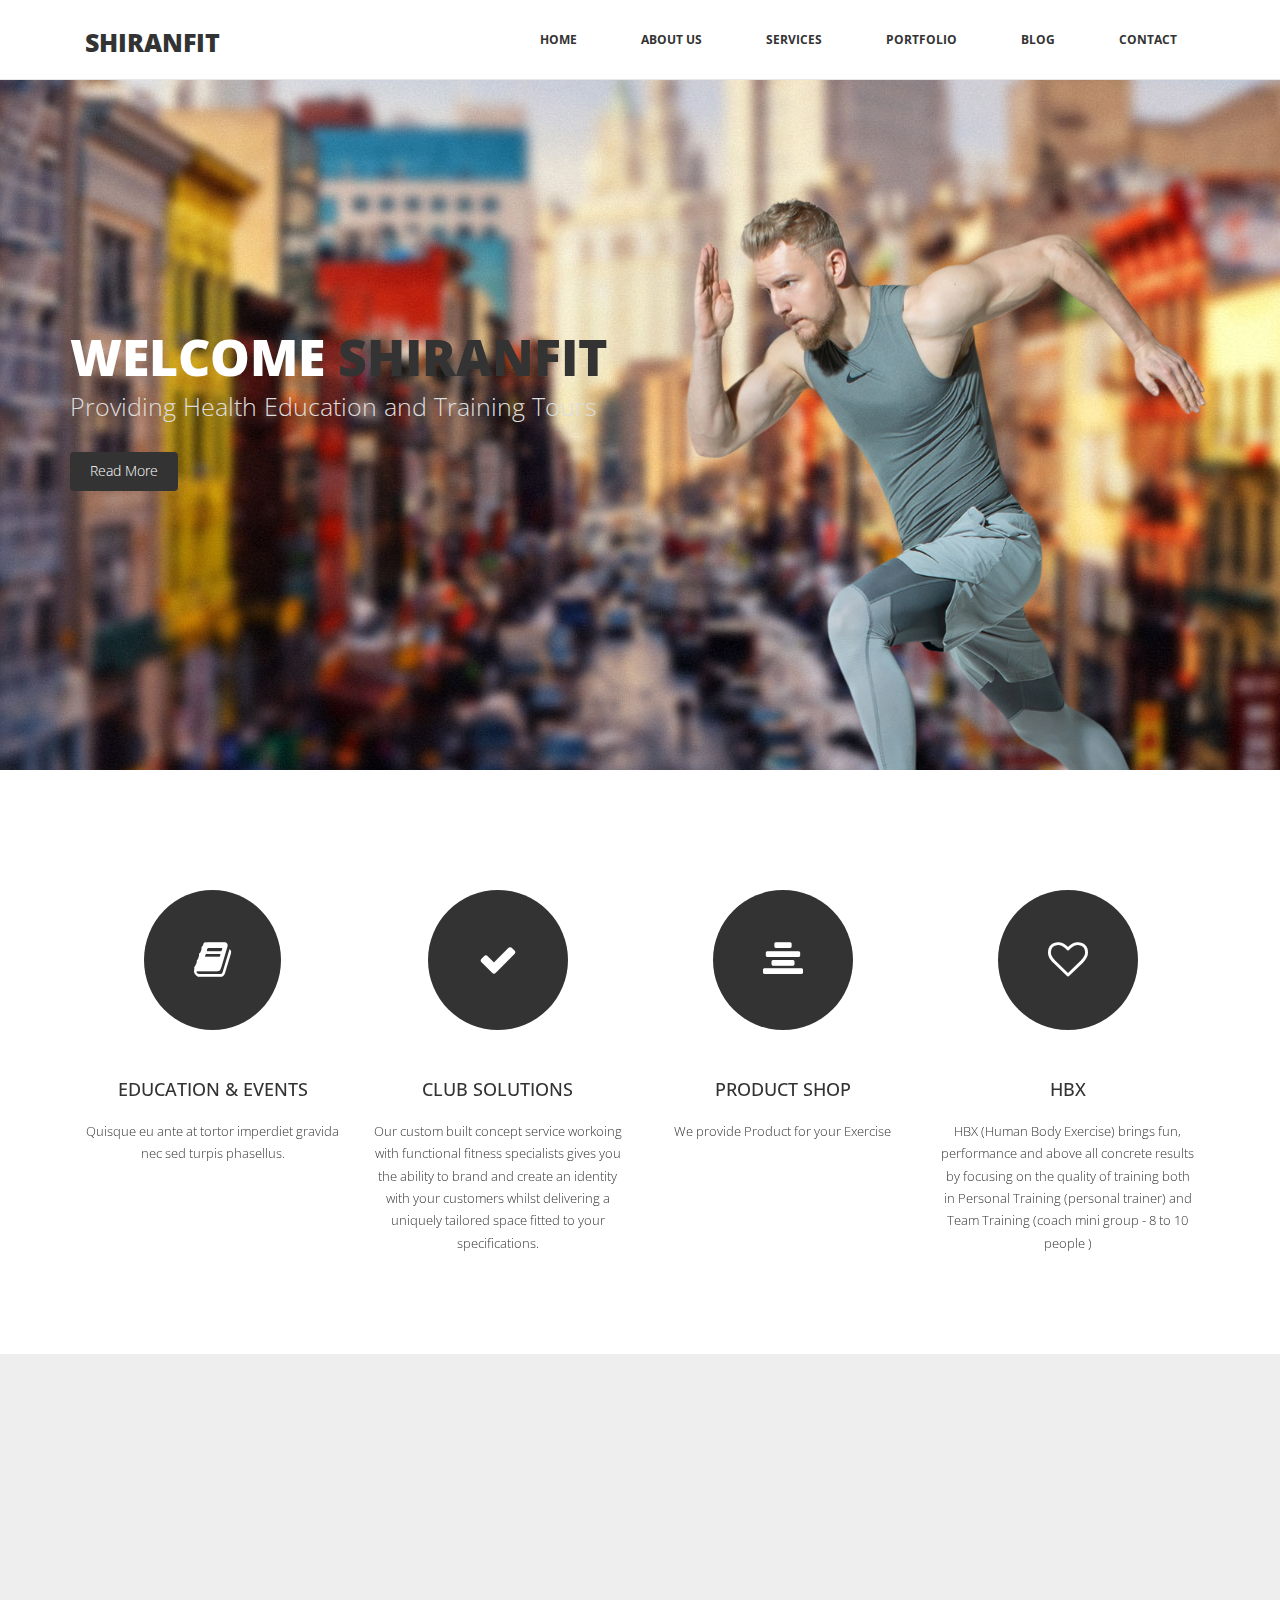
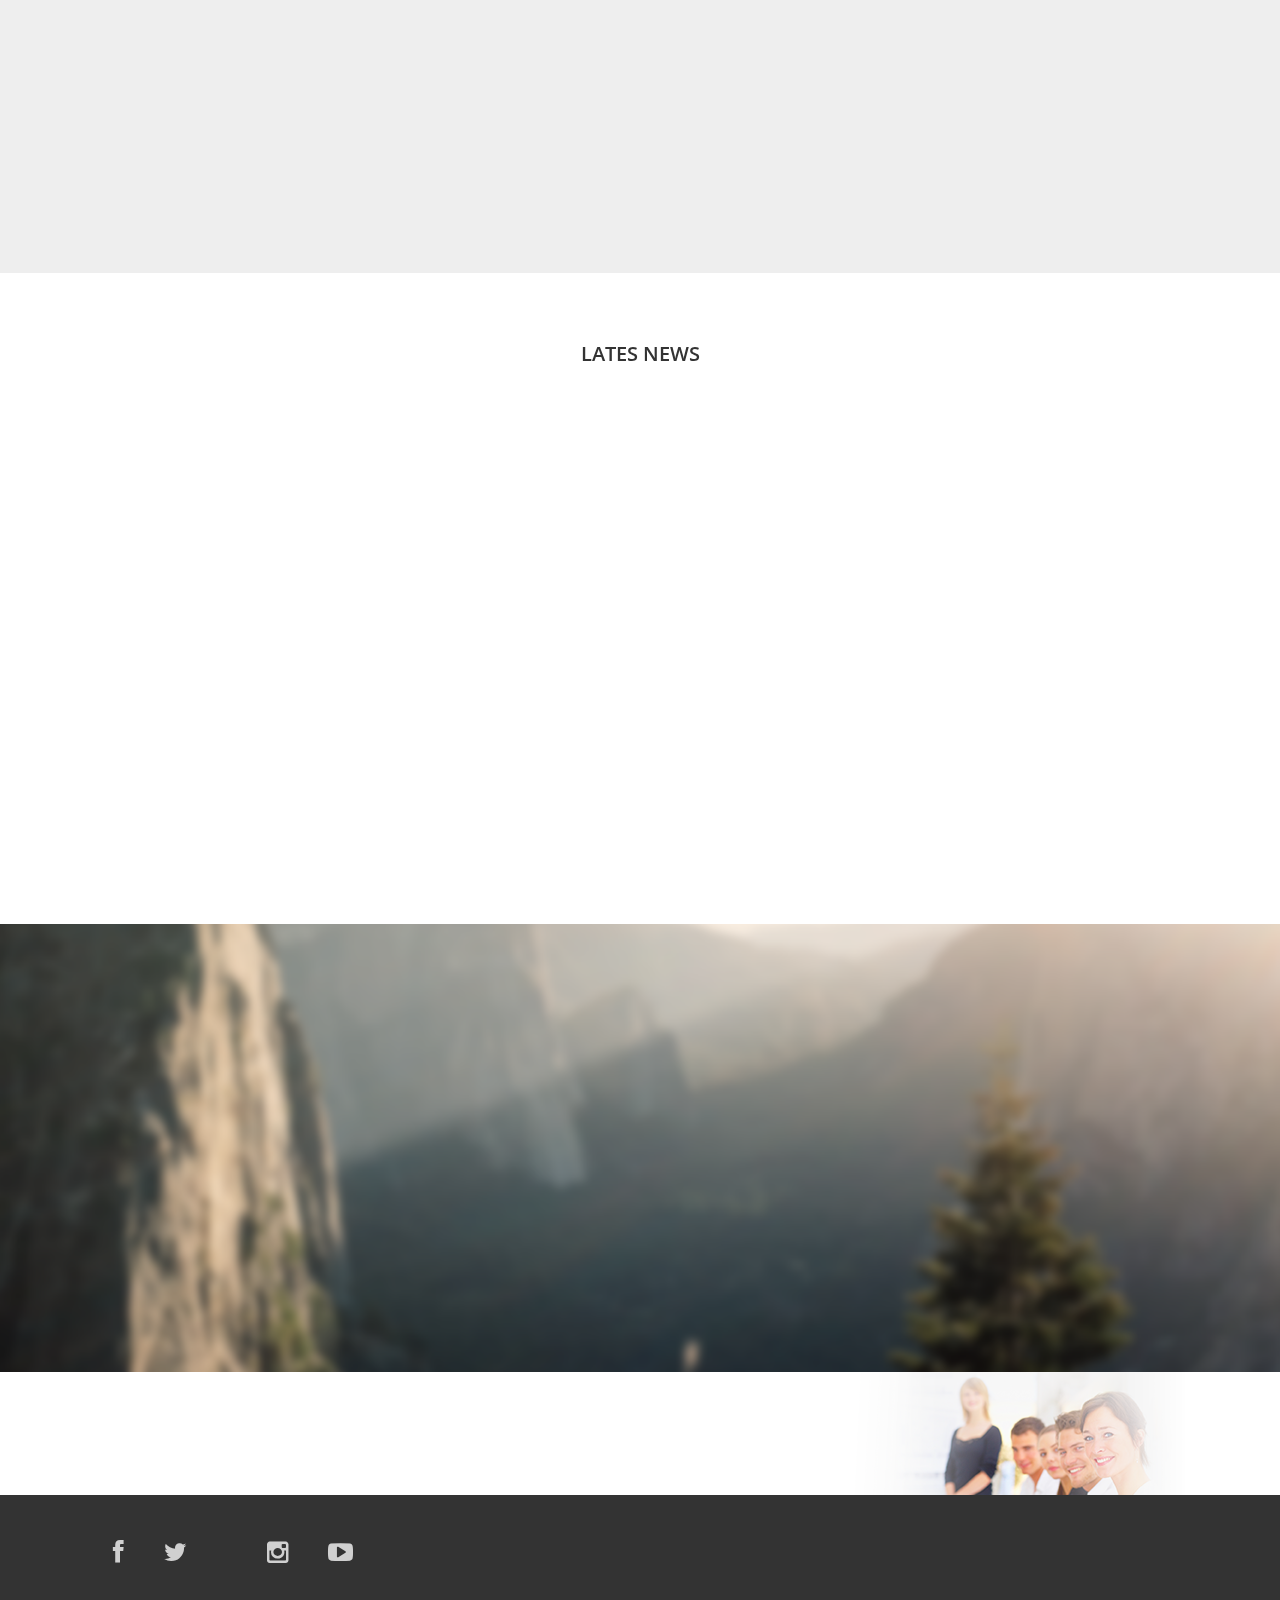
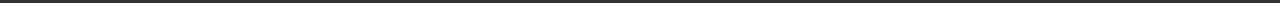
<file: index.html>
<!DOCTYPE html>
<html lang="en">

<head>
  <meta charset="utf-8">
  <meta http-equiv="X-UA-Compatible" content="IE=edge">
  <meta name="viewport" content="width=device-width, initial-scale=1">
  <title>ShiranFit | Training Tours | Health Education </title>


  <link rel="apple-touch-icon" sizes="57x57" href="images/ico/apple-icon-57x57.png">
<link rel="apple-touch-icon" sizes="60x60" href="images/ico/apple-icon-60x60.png">
<link rel="apple-touch-icon" sizes="72x72" href="images/ico/apple-icon-72x72.png">
<link rel="apple-touch-icon" sizes="76x76" href="images/ico/apple-icon-76x76.png">
<link rel="apple-touch-icon" sizes="114x114" href="images/ico/apple-icon-114x114.png">
<link rel="apple-touch-icon" sizes="120x120" href="images/ico/apple-icon-120x120.png">
<link rel="apple-touch-icon" sizes="144x144" href="images/ico/apple-icon-144x144.png">
<link rel="apple-touch-icon" sizes="152x152" href="images/ico/apple-icon-152x152.png">
<link rel="apple-touch-icon" sizes="180x180" href="images/ico/apple-icon-180x180.png">
<link rel="icon" type="image/png" sizes="192x192"  href="images/ico/android-icon-192x192.png">
<link rel="icon" type="image/png" sizes="32x32" href="images/ico/favicon-32x32.png">
<link rel="icon" type="image/png" sizes="96x96" href="images/ico/favicon-96x96.png">
<link rel="icon" type="image/png" sizes="16x16" href="images/ico/favicon-16x16.png">
<link rel="manifest" href="/manifest.json">
<meta name="msapplication-TileColor" content="#ffffff">
<meta name="msapplication-TileImage" content="/ms-icon-144x144.png">
<meta name="theme-color" content="#ffffff">

  <!-- Bootstrap -->
  <link href="css/bootstrap.min.css" rel="stylesheet">
  <link rel="stylesheet" href="css/font-awesome.min.css">
  <link rel="stylesheet" href="css/animate.css">
  <link href="css/prettyPhoto.css" rel="stylesheet">
  <link href="css/style.css" rel="stylesheet" />

</head>

<body>
  <header>
    <nav class="navbar navbar-default navbar-fixed-top" role="navigation">
      <div class="navigation">
        <div class="container">
          <div class="navbar-header">
            <button type="button" class="navbar-toggle collapsed" data-toggle="collapse" data-target=".navbar-collapse.collapse">
							<span class="sr-only">Toggle navigation</span>
							<span class="icon-bar"></span>
							<span class="icon-bar"></span>
							<span class="icon-bar"></span>
						</button>
            <div class="navbar-brand">
              <a href="index.html"><h1><span></span>ShiranFit</h1></a>
            </div>
          </div>

          <div class="navbar-collapse collapse">
            <div class="menu">
              <ul class="nav nav-tabs" role="tablist">
                <li role="presentation"><a href="index.html" class="active">Home</a></li>
                <li role="presentation"><a href="about.html">About Us</a></li>
                <li role="presentation"><a href="services.html">Services</a></li>
                <li role="presentation"><a href="portfolio.html">Portfolio</a></li>
                <li role="presentation"><a href="blog.html">Blog</a></li>
                <li role="presentation"><a href="contact.html">Contact</a></li>
              </ul>
            </div>
          </div>
        </div>
      </div>
    </nav>
  </header>

  <section id="main-slider" class="no-margin">
    <div class="carousel slide">
      <div class="carousel-inner">
        <div class="item active" style="background-image: url(images/slider/bg1.jpg)">
          <div class="container">
            <div class="row slide-margin">
              <div class="col-sm-6">
                <div class="carousel-content">
                  <h2 class="animation animated-item-1">Welcome <span>ShiranFit</span></h2>
                  <p class="animation animated-item-2">Providing Health Education and Training Tours</p>
                  <a class="btn-slide animation animated-item-3" href="#">Read More</a>
                </div>
              </div>

              <div class="col-sm-6 hidden-xs animation animated-item-4">
                <div class="slider-img">
                  <img src="images/slider/img3.png" class="img-responsive">
                </div>
              </div>

            </div>
          </div>
        </div>
        <!--/.item-->
      </div>
      <!--/.carousel-inner-->
    </div>
    <!--/.carousel-->
  </section>
  <!--/#main-slider-->

  <div class="feature">
    <div class="container">
      <div class="text-center">
        <div class="col-md-3">
          <div class="hi-icon-wrap hi-icon-effect wow fadeInDown" data-wow-duration="1000ms" data-wow-delay="300ms">
            <i class="fa fa-book"></i>
            <h2>Education & Events</h2>
            <p>Quisque eu ante at tortor imperdiet gravida nec sed turpis phasellus.</p>
          </div>
        </div>
        <div class="col-md-3">
          <div class="hi-icon-wrap hi-icon-effect wow fadeInDown" data-wow-duration="1000ms" data-wow-delay="600ms">
            <i class="fa fa-check"></i>
            <h2>Club solutions</h2>
            <p>Our custom built concept service workoing with functional fitness specialists gives you the ability to brand and create an identity with your customers whilst delivering a uniquely tailored space fitted to your specifications.</p>
          </div>
        </div>
        <div class="col-md-3">
          <div class="hi-icon-wrap hi-icon-effect wow fadeInDown" data-wow-duration="1000ms" data-wow-delay="900ms">
            <i class="fa fa-align-center"></i>
            <h2>Product Shop</h2>
            <p>We provide Product for your Exercise</p>
          </div>
        </div>
        <div class="col-md-3">
          <div class="hi-icon-wrap hi-icon-effect wow fadeInDown" data-wow-duration="1000ms" data-wow-delay="1200ms">
            <i class="fa fa-heart-o"></i>
            <h2>HBX</h2>
            <p>HBX (Human Body Exercise) brings fun, performance and above all concrete results by focusing on the quality of training both in Personal Training (personal trainer) and Team Training (coach mini group - 8 to 10 people )</p>
          </div>
        </div>
      </div>
    </div>
  </div>

  <div class="about">
    <div class="container">
      <div class="col-md-6 wow fadeInDown" data-wow-duration="1000ms" data-wow-delay="300ms">
        <h2>About Us</h2>
        <img src="images/6.jpg" class="img-responsive" />
        <p>
        </p>
      </div>

      <div class="col-md-6 wow fadeInDown" data-wow-duration="1000ms" data-wow-delay="600ms">
        <h2>WHO WE ARE 
          </h2>
        <p>SHIRANFIT is the Industry leader in the IRAN health and fitness industry. Formed in 2018 with a head office in Iran, Tehran.
          SHIRANFIT provides equipment, international training programs, consultancy services and continuous instructor training. SHIRANFIT are recognized as the leading voice in the IRAN health & fitness industry through our representation and licensing of leading health & fitness brands from across the globe.
          Currently SHIRANFITprovides World Class Fitness Solutions & products to over 450 high profile fitness clubs, hotels, schools, sporting institutions and supplies 140+ sporting goods retailers in the region. SHIRANFIT has also founded "SHIFIT" the regions largest annual Health & Fitness event providing continued education for instructors, personal trainers, group fitness instructors and club management alongside showcasing the latest in product innovation within the industry.
          SHIRANFIT will continue to expand its product portfolio and business strategies into the future. 
           </p>
      </div>
    </div>
  </div>

  <div class="lates">
    <div class="container">
      <div class="text-center">
        <h2>Lates News</h2>
      </div>
      <div class="col-md-4 wow fadeInDown" data-wow-duration="1000ms" data-wow-delay="300ms">
        <img src="images/4.jpg" class="img-responsive" />
        <h3>TRX Training</h3>
        <p>TRX ALL-IN-ONE Suspension Training System: Full Body Workouts for your Home Gym, Travel, and Outdoors | Includes Indoor & Outdoor Anchors
        </p>
      </div>

      <div class="col-md-4 wow fadeInDown" data-wow-duration="1000ms" data-wow-delay="600ms">
        <img src="images/3.jpeg" class="img-responsive" />
        <h3>SHIRANFIT Hypertrophy </h3>
        <p>The SHIRANFIT Hypertrophy Seminar is a full day course designed to educate coaches and athletes of the latest science and its application to hypertrophy training and diet strategies.

          Director Jacob Schepis, Coach and Education Manager Lyndon Purcell & Coach and Education Coordinator Martin Refalo combined have years of in the trenches experience and textbook knowledge
        </p>
      </div>

      <div class="col-md-4 wow fadeInDown" data-wow-duration="1000ms" data-wow-delay="900ms">
        <img src="images/5.jpg" class="img-responsive" />
        <h3>Nutrition Basics Seminar with Sandi Holder</h3>
        <p>This weekend we will be hosting a nutrition seminar with Sandi Holder. This event will provide insight on how to improve body composition, in an effective sustainable way. Sandi will be sharing her journey in fitness a
        </p>
      </div>
    </div>
  </div>

  <section id="partner">
    <div class="container">
      <div class="center wow fadeInDown">
        <h2>Our Partners</h2>
        <p>Lorem ipsum dolor sit amet, consectetur adipisicing elit, sed do eiusmod tempor incididunt ut <br> et dolore magna aliqua. Ut enim ad minim veniam</p>
      </div>

      <div class="partners">
        <ul>
          <li> <a href="#"><img class="img-responsive wow fadeInDown" data-wow-duration="1000ms" data-wow-delay="300ms" src="images/partners/partner1.png"></a></li>
          <li> <a href="#"><img class="img-responsive wow fadeInDown" data-wow-duration="1000ms" data-wow-delay="600ms" src="images/partners/partner2.png"></a></li>
          <li> <a href="#"><img class="img-responsive wow fadeInDown" data-wow-duration="1000ms" data-wow-delay="900ms" src="images/partners/partner3.png"></a></li>
          <li> <a href="#"><img class="img-responsive wow fadeInDown" data-wow-duration="1000ms" data-wow-delay="1200ms" src="images/partners/partner4.png"></a></li>
          <li> <a href="#"><img class="img-responsive wow fadeInDown" data-wow-duration="1000ms" data-wow-delay="1500ms" src="images/partners/partner5.png"></a></li>
        </ul>
      </div>
    </div>
    <!--/.container-->
  </section>
  <!--/#partner-->

  <section id="conatcat-info">
    <div class="container">
      <div class="row">
        <div class="col-sm-8">
          <div class="media contact-info wow fadeInDown" data-wow-duration="1000ms" data-wow-delay="600ms">
            <div class="pull-left">
              <i class="fa fa-phone"></i>
            </div>
            <div class="media-body">
              <h2>Have a question or need a custom quote?</h2>
              <p></p>
            </div>
          </div>
        </div>
      </div>
    </div>
    <!--/.container-->
  </section>
  <!--/#conatcat-info-->

  <footer>
    <div class="footer">
      <div class="container">
        <div class="social-icon">
          <div class="col-md-4">
            <ul class="social-network">
              <li><a href="#" class="fb tool-tip" title="Facebook"><i class="fa fa-facebook"></i></a></li>
              <li><a href="#" class="twitter tool-tip" title="Twitter"><i class="fa fa-twitter"></i></a></li>
              <li><a href="#" class="telegram tool-tip" title="telegram"><i class="fa fa-telegram"></i></a></li>
              <li><a href="https://www.instagram.com/shiranfit" class="instagram tool-tip" title="Twitter"><i class="fa fa-instagram"></i></a></li>
              <li><a href="#" class="ytube tool-tip" title="You Tube"><i class="fa fa-youtube-play"></i></a></li>
            </ul>
          </div>
        </div>


      <div class="pull-right">
        <a href="#home" class="scrollup"><i class="fa fa-angle-up fa-3x"></i></a>
      </div>
    </div>
  </footer>



  <!-- jQuery (necessary for Bootstrap's JavaScript plugins) -->
  <script src="js/jquery.min.js"></script>
  <script src="js/jquery-migrate.min.js"></script>
  <script src="js/bootstrap.min.js"></script>
  <script src="js/jquery.prettyPhoto.js"></script>
  <script src="js/jquery.isotope.min.js"></script>
  <script src="js/wow.min.js"></script>
  <script src="js/functions.js"></script>

</body>

</html>
</file>
<file: css/prettyPhoto.css>
div.pp_default .pp_top,div.pp_default .pp_top .pp_middle,div.pp_default .pp_top .pp_left,div.pp_default .pp_top .pp_right,div.pp_default .pp_bottom,div.pp_default .pp_bottom .pp_left,div.pp_default .pp_bottom .pp_middle,div.pp_default .pp_bottom .pp_right{height:13px}
div.pp_default .pp_top .pp_left{background:url(../images/prettyPhoto/default/sprite.png) -78px -93px no-repeat}
div.pp_default .pp_top .pp_middle{background:url(../images/prettyPhoto/default/sprite_x.png) top left repeat-x}
div.pp_default .pp_top .pp_right{background:url(../images/prettyPhoto/default/sprite.png) -112px -93px no-repeat}
div.pp_default .pp_content .ppt{color:#f8f8f8}
div.pp_default .pp_content_container .pp_left{background:url(../images/prettyPhoto/default/sprite_y.png) -7px 0 repeat-y;padding-left:13px}
div.pp_default .pp_content_container .pp_right{background:url(../images/prettyPhoto/default/sprite_y.png) top right repeat-y;padding-right:13px}
div.pp_default .pp_next:hover{background:url(../images/prettyPhoto/default/sprite_next.png) center right no-repeat;cursor:pointer}
div.pp_default .pp_previous:hover{background:url(../images/prettyPhoto/default/sprite_prev.png) center left no-repeat;cursor:pointer}
div.pp_default .pp_expand{background:url(../images/prettyPhoto/default/sprite.png) 0 -29px no-repeat;cursor:pointer;width:28px;height:28px}
div.pp_default .pp_expand:hover{background:url(../images/prettyPhoto/default/sprite.png) 0 -56px no-repeat;cursor:pointer}
div.pp_default .pp_contract{background:url(../images/prettyPhoto/default/sprite.png) 0 -84px no-repeat;cursor:pointer;width:28px;height:28px}
div.pp_default .pp_contract:hover{background:url(../images/prettyPhoto/default/sprite.png) 0 -113px no-repeat;cursor:pointer}
div.pp_default .pp_close{width:30px;height:30px;background:url(../images/prettyPhoto/default/sprite.png) 2px 1px no-repeat;cursor:pointer}
div.pp_default .pp_gallery ul li a{background:url(../images/prettyPhoto/default/default_thumb.png) center center #f8f8f8;border:1px solid #aaa}
div.pp_default .pp_social{margin-top:7px}
div.pp_default .pp_gallery a.pp_arrow_previous,div.pp_default .pp_gallery a.pp_arrow_next{position:static;left:auto}
div.pp_default .pp_nav .pp_play,div.pp_default .pp_nav .pp_pause{background:url(../images/prettyPhoto/default/sprite.png) -51px 1px no-repeat;height:30px;width:30px}
div.pp_default .pp_nav .pp_pause{background-position:-51px -29px}
div.pp_default a.pp_arrow_previous,div.pp_default a.pp_arrow_next{background:url(../images/prettyPhoto/default/sprite.png) -31px -3px no-repeat;height:20px;width:20px;margin:4px 0 0}
div.pp_default a.pp_arrow_next{left:52px;background-position:-82px -3px}
div.pp_default .pp_content_container .pp_details{margin-top:5px}
div.pp_default .pp_nav{clear:none;height:30px;width:110px;position:relative}
div.pp_default .pp_nav .currentTextHolder{font-family:Georgia;font-style:italic;color:#999;font-size:11px;left:75px;line-height:25px;position:absolute;top:2px;margin:0;padding:0 0 0 10px}
div.pp_default .pp_close:hover,div.pp_default .pp_nav .pp_play:hover,div.pp_default .pp_nav .pp_pause:hover,div.pp_default .pp_arrow_next:hover,div.pp_default .pp_arrow_previous:hover{opacity:0.7}
div.pp_default .pp_description{font-size:11px;font-weight:700;line-height:14px;margin:5px 50px 5px 0}
div.pp_default .pp_bottom .pp_left{background:url(../images/prettyPhoto/default/sprite.png) -78px -127px no-repeat}
div.pp_default .pp_bottom .pp_middle{background:url(../images/prettyPhoto/default/sprite_x.png) bottom left repeat-x}
div.pp_default .pp_bottom .pp_right{background:url(../images/prettyPhoto/default/sprite.png) -112px -127px no-repeat}
div.pp_default .pp_loaderIcon{background:url(../images/prettyPhoto/default/loader.gif) center center no-repeat}
div.light_rounded .pp_top .pp_left{background:url(../images/prettyPhoto/light_rounded/sprite.png) -88px -53px no-repeat}
div.light_rounded .pp_top .pp_right{background:url(../images/prettyPhoto/light_rounded/sprite.png) -110px -53px no-repeat}
div.light_rounded .pp_next:hover{background:url(../images/prettyPhoto/light_rounded/btnNext.png) center right no-repeat;cursor:pointer}
div.light_rounded .pp_previous:hover{background:url(../images/prettyPhoto/light_rounded/btnPrevious.png) center left no-repeat;cursor:pointer}
div.light_rounded .pp_expand{background:url(../images/prettyPhoto/light_rounded/sprite.png) -31px -26px no-repeat;cursor:pointer}
div.light_rounded .pp_expand:hover{background:url(../images/prettyPhoto/light_rounded/sprite.png) -31px -47px no-repeat;cursor:pointer}
div.light_rounded .pp_contract{background:url(../images/prettyPhoto/light_rounded/sprite.png) 0 -26px no-repeat;cursor:pointer}
div.light_rounded .pp_contract:hover{background:url(../images/prettyPhoto/light_rounded/sprite.png) 0 -47px no-repeat;cursor:pointer}
div.light_rounded .pp_close{width:75px;height:22px;background:url(../images/prettyPhoto/light_rounded/sprite.png) -1px -1px no-repeat;cursor:pointer}
div.light_rounded .pp_nav .pp_play{background:url(../images/prettyPhoto/light_rounded/sprite.png) -1px -100px no-repeat;height:15px;width:14px}
div.light_rounded .pp_nav .pp_pause{background:url(../images/prettyPhoto/light_rounded/sprite.png) -24px -100px no-repeat;height:15px;width:14px}
div.light_rounded .pp_arrow_previous{background:url(../images/prettyPhoto/light_rounded/sprite.png) 0 -71px no-repeat}
div.light_rounded .pp_arrow_next{background:url(../images/prettyPhoto/light_rounded/sprite.png) -22px -71px no-repeat}
div.light_rounded .pp_bottom .pp_left{background:url(../images/prettyPhoto/light_rounded/sprite.png) -88px -80px no-repeat}
div.light_rounded .pp_bottom .pp_right{background:url(../images/prettyPhoto/light_rounded/sprite.png) -110px -80px no-repeat}
div.dark_rounded .pp_top .pp_left{background:url(../images/prettyPhoto/dark_rounded/sprite.png) -88px -53px no-repeat}
div.dark_rounded .pp_top .pp_right{background:url(../images/prettyPhoto/dark_rounded/sprite.png) -110px -53px no-repeat}
div.dark_rounded .pp_content_container .pp_left{background:url(../images/prettyPhoto/dark_rounded/contentPattern.png) top left repeat-y}
div.dark_rounded .pp_content_container .pp_right{background:url(../images/prettyPhoto/dark_rounded/contentPattern.png) top right repeat-y}
div.dark_rounded .pp_next:hover{background:url(../images/prettyPhoto/dark_rounded/btnNext.png) center right no-repeat;cursor:pointer}
div.dark_rounded .pp_previous:hover{background:url(../images/prettyPhoto/dark_rounded/btnPrevious.png) center left no-repeat;cursor:pointer}
div.dark_rounded .pp_expand{background:url(../images/prettyPhoto/dark_rounded/sprite.png) -31px -26px no-repeat;cursor:pointer}
div.dark_rounded .pp_expand:hover{background:url(../images/prettyPhoto/dark_rounded/sprite.png) -31px -47px no-repeat;cursor:pointer}
div.dark_rounded .pp_contract{background:url(../images/prettyPhoto/dark_rounded/sprite.png) 0 -26px no-repeat;cursor:pointer}
div.dark_rounded .pp_contract:hover{background:url(../images/prettyPhoto/dark_rounded/sprite.png) 0 -47px no-repeat;cursor:pointer}
div.dark_rounded .pp_close{width:75px;height:22px;background:url(../images/prettyPhoto/dark_rounded/sprite.png) -1px -1px no-repeat;cursor:pointer}
div.dark_rounded .pp_description{margin-right:85px;color:#fff}
div.dark_rounded .pp_nav .pp_play{background:url(../images/prettyPhoto/dark_rounded/sprite.png) -1px -100px no-repeat;height:15px;width:14px}
div.dark_rounded .pp_nav .pp_pause{background:url(../images/prettyPhoto/dark_rounded/sprite.png) -24px -100px no-repeat;height:15px;width:14px}
div.dark_rounded .pp_arrow_previous{background:url(../images/prettyPhoto/dark_rounded/sprite.png) 0 -71px no-repeat}
div.dark_rounded .pp_arrow_next{background:url(../images/prettyPhoto/dark_rounded/sprite.png) -22px -71px no-repeat}
div.dark_rounded .pp_bottom .pp_left{background:url(../images/prettyPhoto/dark_rounded/sprite.png) -88px -80px no-repeat}
div.dark_rounded .pp_bottom .pp_right{background:url(../images/prettyPhoto/dark_rounded/sprite.png) -110px -80px no-repeat}
div.dark_rounded .pp_loaderIcon{background:url(../images/prettyPhoto/dark_rounded/loader.gif) center center no-repeat}
div.dark_square .pp_left,div.dark_square .pp_middle,div.dark_square .pp_right,div.dark_square .pp_content{background:#000}
div.dark_square .pp_description{color:#fff;margin:0 85px 0 0}
div.dark_square .pp_loaderIcon{background:url(../images/prettyPhoto/dark_square/loader.gif) center center no-repeat}
div.dark_square .pp_expand{background:url(../images/prettyPhoto/dark_square/sprite.png) -31px -26px no-repeat;cursor:pointer}
div.dark_square .pp_expand:hover{background:url(../images/prettyPhoto/dark_square/sprite.png) -31px -47px no-repeat;cursor:pointer}
div.dark_square .pp_contract{background:url(../images/prettyPhoto/dark_square/sprite.png) 0 -26px no-repeat;cursor:pointer}
div.dark_square .pp_contract:hover{background:url(../images/prettyPhoto/dark_square/sprite.png) 0 -47px no-repeat;cursor:pointer}
div.dark_square .pp_close{width:75px;height:22px;background:url(../images/prettyPhoto/dark_square/sprite.png) -1px -1px no-repeat;cursor:pointer}
div.dark_square .pp_nav{clear:none}
div.dark_square .pp_nav .pp_play{background:url(../images/prettyPhoto/dark_square/sprite.png) -1px -100px no-repeat;height:15px;width:14px}
div.dark_square .pp_nav .pp_pause{background:url(../images/prettyPhoto/dark_square/sprite.png) -24px -100px no-repeat;height:15px;width:14px}
div.dark_square .pp_arrow_previous{background:url(../images/prettyPhoto/dark_square/sprite.png) 0 -71px no-repeat}
div.dark_square .pp_arrow_next{background:url(../images/prettyPhoto/dark_square/sprite.png) -22px -71px no-repeat}
div.dark_square .pp_next:hover{background:url(../images/prettyPhoto/dark_square/btnNext.png) center right no-repeat;cursor:pointer}
div.dark_square .pp_previous:hover{background:url(../images/prettyPhoto/dark_square/btnPrevious.png) center left no-repeat;cursor:pointer}
div.light_square .pp_expand{background:url(../images/prettyPhoto/light_square/sprite.png) -31px -26px no-repeat;cursor:pointer}
div.light_square .pp_expand:hover{background:url(../images/prettyPhoto/light_square/sprite.png) -31px -47px no-repeat;cursor:pointer}
div.light_square .pp_contract{background:url(../images/prettyPhoto/light_square/sprite.png) 0 -26px no-repeat;cursor:pointer}
div.light_square .pp_contract:hover{background:url(../images/prettyPhoto/light_square/sprite.png) 0 -47px no-repeat;cursor:pointer}
div.light_square .pp_close{width:75px;height:22px;background:url(../images/prettyPhoto/light_square/sprite.png) -1px -1px no-repeat;cursor:pointer}
div.light_square .pp_nav .pp_play{background:url(../images/prettyPhoto/light_square/sprite.png) -1px -100px no-repeat;height:15px;width:14px}
div.light_square .pp_nav .pp_pause{background:url(../images/prettyPhoto/light_square/sprite.png) -24px -100px no-repeat;height:15px;width:14px}
div.light_square .pp_arrow_previous{background:url(../images/prettyPhoto/light_square/sprite.png) 0 -71px no-repeat}
div.light_square .pp_arrow_next{background:url(../images/prettyPhoto/light_square/sprite.png) -22px -71px no-repeat}
div.light_square .pp_next:hover{background:url(../images/prettyPhoto/light_square/btnNext.png) center right no-repeat;cursor:pointer}
div.light_square .pp_previous:hover{background:url(../images/prettyPhoto/light_square/btnPrevious.png) center left no-repeat;cursor:pointer}
div.facebook .pp_top .pp_left{background:url(../images/prettyPhoto/facebook/sprite.png) -88px -53px no-repeat}
div.facebook .pp_top .pp_middle{background:url(../images/prettyPhoto/facebook/contentPatternTop.png) top left repeat-x}
div.facebook .pp_top .pp_right{background:url(../images/prettyPhoto/facebook/sprite.png) -110px -53px no-repeat}
div.facebook .pp_content_container .pp_left{background:url(../images/prettyPhoto/facebook/contentPatternLeft.png) top left repeat-y}
div.facebook .pp_content_container .pp_right{background:url(../images/prettyPhoto/facebook/contentPatternRight.png) top right repeat-y}
div.facebook .pp_expand{background:url(../images/prettyPhoto/facebook/sprite.png) -31px -26px no-repeat;cursor:pointer}
div.facebook .pp_expand:hover{background:url(../images/prettyPhoto/facebook/sprite.png) -31px -47px no-repeat;cursor:pointer}
div.facebook .pp_contract{background:url(../images/prettyPhoto/facebook/sprite.png) 0 -26px no-repeat;cursor:pointer}
div.facebook .pp_contract:hover{background:url(../images/prettyPhoto/facebook/sprite.png) 0 -47px no-repeat;cursor:pointer}
div.facebook .pp_close{width:22px;height:22px;background:url(../images/prettyPhoto/facebook/sprite.png) -1px -1px no-repeat;cursor:pointer}
div.facebook .pp_description{margin:0 37px 0 0}
div.facebook .pp_loaderIcon{background:url(../images/prettyPhoto/facebook/loader.gif) center center no-repeat}
div.facebook .pp_arrow_previous{background:url(../images/prettyPhoto/facebook/sprite.png) 0 -71px no-repeat;height:22px;margin-top:0;width:22px}
div.facebook .pp_arrow_previous.disabled{background-position:0 -96px;cursor:default}
div.facebook .pp_arrow_next{background:url(../images/prettyPhoto/facebook/sprite.png) -32px -71px no-repeat;height:22px;margin-top:0;width:22px}
div.facebook .pp_arrow_next.disabled{background-position:-32px -96px;cursor:default}
div.facebook .pp_nav{margin-top:0}
div.facebook .pp_nav p{font-size:15px;padding:0 3px 0 4px}
div.facebook .pp_nav .pp_play{background:url(../images/prettyPhoto/facebook/sprite.png) -1px -123px no-repeat;height:22px;width:22px}
div.facebook .pp_nav .pp_pause{background:url(../images/prettyPhoto/facebook/sprite.png) -32px -123px no-repeat;height:22px;width:22px}
div.facebook .pp_next:hover{background:url(../images/prettyPhoto/facebook/btnNext.png) center right no-repeat;cursor:pointer}
div.facebook .pp_previous:hover{background:url(../images/prettyPhoto/facebook/btnPrevious.png) center left no-repeat;cursor:pointer}
div.facebook .pp_bottom .pp_left{background:url(../images/prettyPhoto/facebook/sprite.png) -88px -80px no-repeat}
div.facebook .pp_bottom .pp_middle{background:url(../images/prettyPhoto/facebook/contentPatternBottom.png) top left repeat-x}
div.facebook .pp_bottom .pp_right{background:url(../images/prettyPhoto/facebook/sprite.png) -110px -80px no-repeat}
div.pp_pic_holder a:focus{outline:none}
div.pp_overlay{background:#000;display:none;left:0;position:absolute;top:0;width:100%;z-index:9500}
div.pp_pic_holder{display:none;position:absolute;width:100px;z-index:10000}
.pp_content{height:40px;min-width:40px}
* html .pp_content{width:40px}
.pp_content_container{position:relative;text-align:left;width:100%}
.pp_content_container .pp_left{padding-left:20px}
.pp_content_container .pp_right{padding-right:20px}
.pp_content_container .pp_details{float:left;margin:10px 0 2px}
.pp_description{display:none;margin:0}
.pp_social{float:left;margin:0}
.pp_social .facebook{float:left;margin-left:5px;width:55px;overflow:hidden}
.pp_social .twitter{float:left}
.pp_nav{clear:right;float:left;margin:3px 10px 0 0}
.pp_nav p{float:left;white-space:nowrap;margin:2px 4px}
.pp_nav .pp_play,.pp_nav .pp_pause{float:left;margin-right:4px;text-indent:-10000px}
a.pp_arrow_previous,a.pp_arrow_next{display:block;float:left;height:15px;margin-top:3px;overflow:hidden;text-indent:-10000px;width:14px}
.pp_hoverContainer{position:absolute;top:0;width:100%;z-index:2000}
.pp_gallery{display:none;left:50%;margin-top:-50px;position:absolute;z-index:10000}
.pp_gallery div{float:left;overflow:hidden;position:relative}
.pp_gallery ul{float:left;height:35px;position:relative;white-space:nowrap;margin:0 0 0 5px;padding:0}
.pp_gallery ul a{border:1px rgba(0,0,0,0.5) solid;display:block;float:left;height:33px;overflow:hidden}
.pp_gallery ul a img{border:0}
.pp_gallery li{display:block;float:left;margin:0 5px 0 0;padding:0}
.pp_gallery li.default a{background:url(../images/prettyPhoto/facebook/default_thumbnail.gif) 0 0 no-repeat;display:block;height:33px;width:50px}
.pp_gallery .pp_arrow_previous,.pp_gallery .pp_arrow_next{margin-top:7px!important}
a.pp_next{background:url(../images/prettyPhoto/light_rounded/btnNext.png) 10000px 10000px no-repeat;display:block;float:right;height:100%;text-indent:-10000px;width:49%}
a.pp_previous{background:url(../images/prettyPhoto/light_rounded/btnNext.png) 10000px 10000px no-repeat;display:block;float:left;height:100%;text-indent:-10000px;width:49%}
a.pp_expand,a.pp_contract{cursor:pointer;display:none;height:20px;position:absolute;right:30px;text-indent:-10000px;top:10px;width:20px;z-index:20000}
a.pp_close{position:absolute;right:0;top:0;display:block;line-height:22px;text-indent:-10000px}
.pp_loaderIcon{display:block;height:24px;left:50%;position:absolute;top:50%;width:24px;margin:-12px 0 0 -12px}
#pp_full_res{line-height:1!important}
#pp_full_res .pp_inline{text-align:left}
#pp_full_res .pp_inline p{margin:0 0 15px}
div.ppt{color:#fff;display:none;font-size:17px;z-index:9999;margin:0 0 5px 15px}
div.pp_default .pp_content,div.light_rounded .pp_content{background-color:#fff}
div.pp_default #pp_full_res .pp_inline,div.light_rounded .pp_content .ppt,div.light_rounded #pp_full_res .pp_inline,div.light_square .pp_content .ppt,div.light_square #pp_full_res .pp_inline,div.facebook .pp_content .ppt,div.facebook #pp_full_res .pp_inline{color:#000}
div.pp_default .pp_gallery ul li a:hover,div.pp_default .pp_gallery ul li.selected a,.pp_gallery ul a:hover,.pp_gallery li.selected a{border-color:#fff}
div.pp_default .pp_details,div.light_rounded .pp_details,div.dark_rounded .pp_details,div.dark_square .pp_details,div.light_square .pp_details,div.facebook .pp_details{position:relative}
div.light_rounded .pp_top .pp_middle,div.light_rounded .pp_content_container .pp_left,div.light_rounded .pp_content_container .pp_right,div.light_rounded .pp_bottom .pp_middle,div.light_square .pp_left,div.light_square .pp_middle,div.light_square .pp_right,div.light_square .pp_content,div.facebook .pp_content{background:#fff}
div.light_rounded .pp_description,div.light_square .pp_description{margin-right:85px}
div.light_rounded .pp_gallery a.pp_arrow_previous,div.light_rounded .pp_gallery a.pp_arrow_next,div.dark_rounded .pp_gallery a.pp_arrow_previous,div.dark_rounded .pp_gallery a.pp_arrow_next,div.dark_square .pp_gallery a.pp_arrow_previous,div.dark_square .pp_gallery a.pp_arrow_next,div.light_square .pp_gallery a.pp_arrow_previous,div.light_square .pp_gallery a.pp_arrow_next{margin-top:12px!important}
div.light_rounded .pp_arrow_previous.disabled,div.dark_rounded .pp_arrow_previous.disabled,div.dark_square .pp_arrow_previous.disabled,div.light_square .pp_arrow_previous.disabled{background-position:0 -87px;cursor:default}
div.light_rounded .pp_arrow_next.disabled,div.dark_rounded .pp_arrow_next.disabled,div.dark_square .pp_arrow_next.disabled,div.light_square .pp_arrow_next.disabled{background-position:-22px -87px;cursor:default}
div.light_rounded .pp_loaderIcon,div.light_square .pp_loaderIcon{background:url(../images/prettyPhoto/light_rounded/loader.gif) center center no-repeat}
div.dark_rounded .pp_top .pp_middle,div.dark_rounded .pp_content,div.dark_rounded .pp_bottom .pp_middle{background:url(../images/prettyPhoto/dark_rounded/contentPattern.png) top left repeat}
div.dark_rounded .currentTextHolder,div.dark_square .currentTextHolder{color:#c4c4c4}
div.dark_rounded #pp_full_res .pp_inline,div.dark_square #pp_full_res .pp_inline{color:#fff}
.pp_top,.pp_bottom{height:20px;position:relative}
* html .pp_top,* html .pp_bottom{padding:0 20px}
.pp_top .pp_left,.pp_bottom .pp_left{height:20px;left:0;position:absolute;width:20px}
.pp_top .pp_middle,.pp_bottom .pp_middle{height:20px;left:20px;position:absolute;right:20px}
* html .pp_top .pp_middle,* html .pp_bottom .pp_middle{left:0;position:static}
.pp_top .pp_right,.pp_bottom .pp_right{height:20px;left:auto;position:absolute;right:0;top:0;width:20px}
.pp_fade,.pp_gallery li.default a img{display:none}
</file>
<file: css/style.css>
/*
    Theme Name: Company
    Theme URL: https://bootstrapmade.com/company-free-html-bootstrap-template/
    Author: BootstrapMade
    Author URL: https://bootstrapmade.com
*/

/* ==== Google font ==== */
@import url(https://fonts.googleapis.com/css?family=Open+Sans:400,300,700,600);
@import url('font-awesome.css');
/* ==== overwrite bootstrap standard ==== */
@import url('animate.css');



body {
	font-family:'Open Sans', Arial, sans-serif;
	font-size:14px;
	font-weight:300;
	line-height:1.6em;
	color:#fff;
	background-color:#fff;
	overflow-x:hidden;
}

hi,h2,h3,h4,h5,h6 {
	color:#333;
	line-height:1.1em;
}

p {
	color:#333;
	font-size:13px;
}
a {
    text-decoration:none;
    transition: all 0.1s ease-in-out;
    -moz-transition: all 0.1s ease-in-out;
    -webkit-transition: all 0.1s ease-in-out;
    -o-transition: all 0.1s ease-in-out;
    outline: none;
	color:#333;
}
a:hover {
	text-decoration: none;
	color:#eee;
	}

.btn-primary {
  padding: 8px 20px;
  background: #333;
  color: #fff;
  border-radius: 4px;
  border:none;
  margin-top: 10px;
}

.text-center h2 {
	margin-bottom:30px;
}

.text-center p {
	margin-bottom:50px;
	color:#333;
}

.btn-default {
  color: #333;
  background-color: #fff;
  border-color: #fff;
  text-transform:uppercase;
  font-size:18px;
  border-radius:30px;
  margin-left:-10px;
}

#breadcrumb {
	background-color: #333;
	margin-top: -20px;
}

.breadcrumb {
  list-style: none;
  background-color: #333;
  border-radius: 0px;
  padding:3px 10px;
}

.breadcrumb li {
   text-transform:uppercase;
   margin-top:125px;
   font-weight:600;
}

/*===========================
  Menu and Navigation
============================ */
.navigation  {
	background-color:#fff;
	padding:0;
}

.navbar-brand h1 {
	margin-top:9px;
	padding-top:5px;
	float: left;
	font-size: 25px;
	color:#333;
	text-transform:uppercase;
	font-weight:900;
}
.navbar-brand h1 span {
	color: #333;
}

.menu {
	font-size:12px;
	float:right;
	text-transform:uppercase;
	font-weight:700;
}

.menu ul.nav-tabs li {
	color:#000;
}

.nav-tabs {
	border-bottom: 0;
}
.nav-tabs > li {
	float: left;
	margin-bottom: 0;
}
.nav-tabs > li > a {
	border-radius:0;
	color:#333;
	padding:30px;
}

.nav-tabs > li > a:hover {
	color: #333;
	border-color: #fff #fff #fff;
	border-radius:0;
	background-color:#fff;
	transition: all 0.3s ease-in-out;
	-moz-transition: all 0.3s ease-in-out;
	-webkit-transition: all 0.3s ease-in-out;
	-o-transition: all 0.3s ease-in-out;
}
.nav-tabs > li > a.active {
	color: #333;
	border-radius:0;
	transition: all 0.3s ease-in-out;
	-moz-transition: all 0.3s ease-in-out;
	-webkit-transition: all 0.3s ease-in-out;
	-o-transition: all 0.3s ease-in-out;
}

@media (max-width: 767px) {
	.navbar-brand {
		padding-top: 6px;
	}
	.navbar-brand h1 {
		margin-top: 0;
	}

	.nav-tabs > li {
		float: none;
		display: block;
	}

	.menu {
		position: absolute;
		left: 0;
		right: 0;
		background: #fff;
		height: auto;
	}

	.nav-tabs > li > a {
		padding:15px 15px;
		border-bottom: 1px solid #f3f3f3;
	}

	.nav-tabs > li > a:hover {
		border-color: #f3f3f3;
	}
}

/*===========================
  slider
============================ */
#main-slider {
	margin-top:40px;
}

#main-slider {
  position: relative;
}

.no-margin {
  margin: 0;
  padding: 0;
}

#main-slider .carousel .carousel-content {
  margin-top: 150px;
}

#main-slider .carousel .slide-margin{
  margin-top: 140px;
}

#main-slider .carousel h2 {
  color: #fff;
  text-transform:uppercase;
  font-size:50px;
  font-weight:800;
}

#main-slider .carousel h2 span {
  color: #333;
}

#main-slider .carousel h2 span spani {
  color: #000;
}

#main-slider .carousel p {
  color: #ddd;
  font-size:25px;
}

#main-slider .carousel .btn-slide {
  padding: 8px 20px;
  background: #333;
  color: #fff;
  border-radius: 4px;
  margin-top: 25px;
  display: inline-block;
}

#main-slider .carousel .slider-img{
  text-align: right;
  position: absolute;
}


#main-slider .carousel .item {
  background-position: 50%;
  background-repeat: no-repeat;
  background-size: cover;
  left: 0 !important;
  opacity: 0;
  top: 0;
  position: absolute;
  width: 100%;
  display: block !important;
  height: 730px;
  -webkit-transition: opacity ease-in-out 500ms;
  -moz-transition: opacity ease-in-out 500ms;
  -o-transition: opacity ease-in-out 500ms;
  transition: opacity ease-in-out 500ms;
}

#main-slider .carousel .item:first-child {
  top: auto;
  position: relative;
}

#main-slider .carousel .item.active {
  opacity: 1;
  -webkit-transition: opacity ease-in-out 500ms;
  -moz-transition: opacity ease-in-out 500ms;
  -o-transition: opacity ease-in-out 500ms;
  transition: opacity ease-in-out 500ms;
  z-index: 1;
}

#main-slider .active .animation.animated-item-1 {
  -webkit-animation: fadeInUp 300ms linear 300ms both;
  -moz-animation: fadeInUp 300ms linear 300ms both;
  -o-animation: fadeInUp 300ms linear 300ms both;
  -ms-animation: fadeInUp 300ms linear 300ms both;
  animation: fadeInUp 300ms linear 300ms both;
}

#main-slider .active .animation.animated-item-2 {
  -webkit-animation: fadeInUp 300ms linear 600ms both;
  -moz-animation: fadeInUp 300ms linear 600ms both;
  -o-animation: fadeInUp 300ms linear 600ms both;
  -ms-animation: fadeInUp 300ms linear 600ms both;
  animation: fadeInUp 300ms linear 600ms both;
}

#main-slider .active .animation.animated-item-3 {
  -webkit-animation: fadeInUp 300ms linear 900ms both;
  -moz-animation: fadeInUp 300ms linear 900ms both;
  -o-animation: fadeInUp 300ms linear 900ms both;
  -ms-animation: fadeInUp 300ms linear 900ms both;
  animation: fadeInUp 300ms linear 900ms both;
}

#main-slider .active .animation.animated-item-4 {
  -webkit-animation: fadeInUp 300ms linear 1200ms both;
  -moz-animation: fadeInUp 300ms linear 1200ms both;
  -o-animation: fadeInUp 300ms linear 1200ms both;
  -ms-animation: fadeInUp 300ms linear 1200ms both;
  animation: fadeInUp 300ms linear 1200ms both;
}

@media (max-width: 767px) {
	#main-slider .carousel .carousel-content {
	  margin-top: 40px;
		text-align: center;
	}

	#main-slider .carousel .slide-margin{
	  margin-top: 40px;
	}

	#main-slider .carousel p {
	  color: #fff;
	  font-size:18px;
		line-height: 24px;
	}

}

.feature {
	padding:50px;
}

.text-center i {
	font-size:40px;
	margin-top:70px;
	margin-bottom:30px;
	color:#fff;
	padding:50px;
	background:#333;
	border-radius:50%;
}

.text-center h2 {
	margin-top:20px;
	margin-bottom:20px;
	text-transform:uppercase;
	font-size:18px;
	color: #333;
}

.hi-icon-effect i.fa:hover {
	background:#fff;
	color: #333;
	-webkit-transition: color 300ms, background-color 300ms;
  -moz-transition: color 300ms, background-color 300ms;
  -o-transition:  color 300ms, background-color 300ms;
  transition:  color 300ms, background-color 300ms;
}

#partner {
  background: url(../images/partners/partner_bg.png) 50% 50% no-repeat;
  background-size: cover;
}

#partner {
  color: #fff;
  text-align: center;
  padding:100px;
}

#partner h2 {
  color: #fff;
  font-size:30px;
  font-weight:600;
}

#partner p {
  color: #fff;
  font-size:20px;

}

.partners ul {
  list-style: none;
  margin: 0;
  padding: 0;
}

.partners ul li{
  display: inline-block;
  float: left;
  width: 20%;
}

.partners ul li a img {
	margin-top:50px;
}

#conatcat-info{
  background: #fff url(../images/contact.png) no-repeat 90% 0;
  padding: 30px 0;
}

.contact-info i{
  width: 60px;
  height: 60px;
  font-size: 40px;
  line-height: 60px;
  color: #fff;
  background: #000;
  text-align: center;
  border-radius: 6px;
}

.contact-info h2{
  margin-top: 0;
  color: #000;
}

.contact-info{
  color:#000;
}

/* --- about us --- */
.aboutus {
	padding:50px;
}

.aboutus img {
	border-radius:6px;
}

.aboutus h3 {
	margin-bottom:30px;
	font-weight:800;
}

.aboutus h4 {
	margin-top:30px;
	margin-bottom:30px;
	font-weight:700;
}

.skill h2{
	margin-top:-10px;
	margin-bottom: 25px;
}

.progress-wrap{
  position: relative;
}

.progress .color1,
.progress .color1 .bar-width{
  background: #2d7da4;
}

.progress .color2,
.progress .color2 .bar-width{
  background: #6aa42f;
}

.progress .color3,
.progress .color3 .bar-width{
  background: #ffcc33;
}

.progress .color4,
.progress .color4 .bar-width{
  background: #db3615;
}

.progress,
.progress-bar {
  height: 15px;
  line-height: 15px;
  background: #e6e6e6;
  -webkit-box-shadow: none;
  -moz-box-shadow: none;
  box-shadow: none;
  border-radius: 0;
  overflow: visible;
  text-align: right;
}

.progress{
  position: relative;
}

.progress .bar-width{
  position: absolute;
  width: 40px;
  height: 20px;
  line-height: 20px;
  text-align: center;
  font-size: 12px;
  font-weight: 700;
  top: -30px;
  border-radius: 2px;
  margin-left: -30px;
}

.progress span{
  position: relative;
}

.progress span:before{
  content: " ";
  position: absolute;
  width: auto;
  height: auto;
  border-width: 8px 5px;
  border-style: solid;
  bottom: -15px;
  right: 8px;
}

.progress .color1 span:before{
  border-color: #2d7da4 transparent transparent transparent;
}

.progress .color2 span:before{
  border-color: #6aa42f transparent transparent transparent;
}

.progress .color3 span:before{
  border-color: #ffcc33 transparent transparent transparent;
}

.progress .color4 span:before{
  border-color: #db3615 transparent transparent transparent;
}


.about {
	background:#eee;
	padding:50px;
}

.about h2 {
	margin-bottom:30px;
}

.about img {
	margin-bottom:30px;
	border-radius:6px;
}

.our-team {
	padding:50px;
	background:#ddd;
}

.our-team h3 {
	margin-bottom:30px;
	font-weight:800;
}

.our-team h4 {
	margin-top:20px;
	margin-bottom:20px;
	font-weight:600;
}

.our-team img{
	border-radius:6px;
	margin-top:30px;
}

.lates {
	padding:50px;
}

.lates h2 {
	font-size:20px;
	font-weight:600;
	color:#333;
}

.lates img {
	margin-top:30px;
	border-radius:5px;
}

/* --- footer --- */
.footer {
	background:#333;
	padding:15px 22px;
}

ul.social-network {
	list-style:none;
	margin-top:20px;
	padding:10px;
	transition: all 0.3s ease-in-out;
  -moz-transition: all 0.3s ease-in-out;
  -webkit-transition: all 0.3s ease-in-out;
  -o-transition: all 0.3s ease-in-out;
}

ul.social-network li {
	display:inline;
	margin: 0 18px;
	font-size:25px;
}

ul.social-network li a {
	color:#d0d0d0;
}
.social-network li:hover .fa-twitter {
  color: #00abf0;
}
.social-network li:hover .fa-facebook {
  color: #39579a;
}
.social-network li:hover .fa-google-plus {
  color: #eb8984;
}
.social-network li:hover .fa-pinterest {
  color: #c9171e;
}
.social-network li:hover .fa-linkedin {
  color: #0077b5;
}
.social-network li:hover .fa-youtube-play {
  color: #C84941;
}
.social-network li:hover .fa-dribbble {
  color: #EA4C89 ;
}
.social-network li:hover .fa-pinterest-square {
  color: #EA4B49;
}

.copyright {
	margin-top:30px;
    text-align: right;
}

.copyright a {
	color:#fff;
	font-weight:600;
	font-size:12px;
	text-shadow:none;
}

/* --- services --- */
.services {
	padding:50px;
}

.services h3 {
	margin-bottom:30px;
	font-weight:800;
}

.services img {
	border-radius:6px;
}

.sub-services img {
	border-radius:6px;
}

.services p {
	margin-top:30px;
	font-size:13px;
}

.sub-services {
	padding:50px;
	background:#ddd;
}

.sub-services p {
	margin-top:30px;
	font-size:13px;
}

.media-body p {
	margin-bottom:30px;
}

.media ul li {
	list-style:none;
}

.media i {
	color:#333;
	font-size:50px;
}

.media h4 {
	font-size:20px;
	font-weight:600;
	color:#333;
}

/* --- portfolio --- */

#portfolio .center p {
	margin-top:50px;
	margin-bottom:50px;
	font-size:18px;
}

.portfolio-items,
.portfolio-filter {
  list-style: none outside none;
  margin: 0 0 40px 0;
  padding: 0;
}

.portfolio-filter > li {
  display: inline-block;
}

.portfolio-filter > li a {
  background: none repeat scroll 0 0 #FFFFFF;
  font-size: 14px;
  font-weight: 400;
  margin-right: 20px;
  text-transform: uppercase;
  transition: all 0.9s ease 0s;
  -moz-transition: all 0.9s ease 0s;
  -webkit-transition: all 0.9s ease 0s;
  -o-transition: all 0.9s ease 0s;
  border: 1px solid #F2F2F2;
  outline: none;
  border-radius: 3px;
}

.portfolio-filter > li a:hover,
.portfolio-filter > li a.active{
  color:#fff;
  background: #333;
  border: 1px solid #333;
  box-shadow: none;
  -webkit-box-shadow: none;
}

.portfolio-items > li {
  float: left;
  padding: 0;
  -webkit-box-sizing: border-box;
  -moz-box-sizing: border-box;
  box-sizing: border-box;
}

.portfolio-item {
	margin: 0;
	padding:0;
}

.overlay {
	margin-bottom:20px;
}

.overlay a:hover {
	color: #333;
}

/* Start: Recommended Isotope styles */
/**** Isotope Filtering ****/
.isotope-item {
  z-index: 2;
}

.isotope-hidden.isotope-item {
  pointer-events: none;
  z-index: 1;
}

/**** Isotope CSS3 transitions ****/
.isotope,
.isotope .isotope-item {
  -webkit-transition-duration: 0.8s;
  -moz-transition-duration: 0.8s;
  -ms-transition-duration: 0.8s;
  -o-transition-duration: 0.8s;
  transition-duration: 0.8s;
}

.isotope {
  -webkit-transition-property: height, width;
  -moz-transition-property: height, width;
  -ms-transition-property: height, width;
  -o-transition-property: height, width;
  transition-property: height, width;
}

.isotope .isotope-item {
  -webkit-transition-property: -webkit-transform, opacity;
  -moz-transition-property: -moz-transform, opacity;
  -ms-transition-property: -ms-transform, opacity;
  -o-transition-property: -o-transform, opacity;
  transition-property: transform, opacity;
}

/**** disabling Isotope CSS3 transitions ****/
.isotope.no-transition,
.isotope.no-transition .isotope-item,
.isotope .isotope-item.no-transition {
  -webkit-transition-duration: 0s;
  -moz-transition-duration: 0s;
  -ms-transition-duration: 0s;
  -o-transition-duration: 0s;
  transition-duration: 0s;
}

/* End: Recommended Isotope styles */
/* disable CSS transitions for containers with infinite scrolling*/
.isotope.infinite-scrolling {
  -webkit-transition: none;
  -moz-transition: none;
  -ms-transition: none;
  -o-transition: none;
  transition: none;
}


/* --- Map --- */
.map{
	position:relative;
	margin-bottom:40px;
}

/* google map */
#google-map{
	position:relative;
	margin-top:10px;
    height: 400px;
    width: 100%;
}

/* --- blog --- */
#blog {
	margin-top:50px;
}

a.btn-primary:hover {
	background-color:#ddd;
	color:#333;
}

.widget {
  margin-bottom: 60px;
  padding-left: 0;
}

.single_comments {
  margin-bottom: 20px;
}

.single_comments img {
  float: left;
  margin-right: 10px;
  margin-top: 5px;
}

.single_comments p {
  margin-bottom: 0;
}

.widget .entry-meta span {
  display: inline-block;
  margin-right: 10px;
  color:#333;
}

.widget .entry-meta span a:hover {
	color:#333;
}

.widget h3 {
  color: #000;
  text-transform: uppercase;
  margin-bottom: 20px;
}

.blog_category{
  list-style:none;
  margin:0;
  padding:0;
}

.blog_category li{
  float:none;
  margin-bottom:20px;
}

.blog_category li a {
  background:#f5f5f5;
  border-radius: 4px;
  color: #888;
  display: inline-block;
  padding: 5px 15px;
}

.blog_category li a:hover{
  background:#333;
  color: #fff;
}

 .badge:before {
  border-color: transparent transparent transparent #333;
  border-style: solid;
  border-width: 10px;
  bottom: -8px;
  content: "";
  height: 0;
  left: 5px;
  position: absolute;
  z-index: -99999;
}

.badge {
  background-color: #333;
  border-radius: 5px;
  color: #fff;
  padding: 8px;
  position: relative;
  left: 60px;
  top: -18px;
  font-weight: normal;
}

.blog_archieve {
  list-style: none outside none;
  margin: 0;
  padding: 0;
}

.blog_archieve li {
  padding: 10px 0;
  border-bottom: 1px solid #f5f5f5;
}

ul.blog_archieve li a:hover{
	color:#333;
}

.blog_archieve li:first-child {
  padding-top: 0;
}

ul.gallery {
  list-style: none;
  padding: 0;
  margin: 0;
}

ul.gallery li {
  display: block;
  width: 60px;
  padding: 0;
  margin: 0 4px 4px 0;
  float: left;
}

ul.faq {
  list-style: none;
  margin: 0;
}

ul.faq li {
  margin-top: 30px;
}

ul.faq li:first-child {
  margin-top: 0;
}

ul.faq li span.number {
  display: block;
  float: left;
  width: 50px;
  height: 50px;
  line-height: 50px;
  text-align: center;
  background: #34495e;
  color: #fff;
  font-size: 24px;
}

ul.faq li > div {
  margin-left: 70px;
}

ul.faq li > div h3 {
  margin-top: 0;
}

.embed-container {
  position: relative;
  padding-bottom: 56.25%;
  padding-top: 30px;
  height: 0;
  overflow: hidden;
}

.embed-container iframe,
.embed-container object,
.embed-container embed {
  position: absolute;
  top: 0;
  left: 0;
  width: 100%;
  height: 100%;
}

.blog-item {
  border-radius: 0;
  overflow: hidden;
  margin-bottom: 50px;
}

.blog .blog-item .img-blog {
  border-radius: 5px;
  margin-bottom: 45px;
}

.blog .blog-item .blog-content {
  padding-bottom: 25px;
}

.blog .blog-item .blog-content h2 {
  margin-top: 0;
  font-size: 30px;
}

.readmore{
  margin-top: 0;
}

.blog .blog-item .blog-content h4 {
	margin-bottom: 40px;
	font-weight: 600
 }

.blog .blog-item .blog-content p {
	font-size: 13px;
}

.blog .blog-item .entry-meta {
  border-radius: 5px;
  overflow: hidden;
}

.blog .blog-item .entry-meta > span {
  background: #f5f5f5;
  border-top: 1px solid #fff;
  display: block;
  font-size: 12px;
  overflow: hidden;
  padding: 5px;
  text-align: left;
}

#publish_date {
  background: #333;
  border-bottom: 5px solid #4e4e4e;
  color: #fff;
  padding: 5px 0;
  text-align: center;
}

.blog .blog-item .entry-meta > span {
  color: #ccc;
}

.blog .blog-item .entry-meta > span a {
  font-size: 12px;
  margin-left: 3px;
  font-weight: 300;
  color: #888;
}

ul.pagination > li > a {
  border: 1px solid #F1F1F1;
  margin-right:5px;
  border-radius: 5px;
  font-size: 16px;
  padding: 5px 14px;
  color:#333;
}

ul.pagination > li > a i{
  margin-left:5px;
  margin-right:5px;
}

ul.pagination > li.active > a,
ul.pagination > li:hover > a {
  background-color: #333 !important;
  border-color: #333 !important;
  color: #fff;
}

.search_box {
  background-position: 314px 15px;
  background-repeat: no-repeat;
  border-color: #DEDEDE;
  height: 48px;
  outline: medium none;
  box-shadow: none;
}

.form-control:focus {
  box-shadow:none;
  outline: 0 none;
}

ul.tag-cloud,
ul.sidebar-gallery {
  list-style: none;
  padding: 0;
  margin: 0;
}

.tag-cloud li{
    display: inline-block;
    margin-bottom: 3px;
}

.tag-cloud li a {
  background: #f5f5f5;
  color: #888;
  border: 0;
  border-radius: 4px;
  padding: 8px 15px;
}

.tag-cloud li a:hover{
  background:#333;
  color: #fff;
}

.sidebar-gallery li{
  display: inline-block;
  margin: 0 10px 10px 0;
}

.sidebar-gallery li a {
  border-radius: 4px;
  display: inline-block;
}

/* --- contact --- */
#contact-page{
  padding-top: 0;
  background:#fff;
  margin-bottom:50px;
}

#contact-page .contact-form
.form-group label {
  color: #4E4E4E;
  font-size: 14px;
  font-weight: 300;
}

.form-group .form-control {
  padding: 7px 12px;
  border-color:#f2f2f2;
  box-shadow: none;
}


.validation {
    color: red;
    display:none;
    margin: 0 0 20px;
    font-weight:400;
    font-size:13px;
}

#sendmessage {
    color: green;
    border:1px solid green;
    display:none;
    text-align:center;
    padding:15px;
    font-weight:600;
    margin-bottom:15px;
}

#errormessage {
    color: red;
    display:none;
    border:1px solid red;
    text-align:center;
    padding:15px;
    font-weight:600;
    margin-bottom:15px;
}

#sendmessage.show, #errormessage.show, .show {
	display:block;
}

#contact-page .contact-wrap {
  margin-top: 20px;
}

.center h2{
  font-size: 36px;
  margin-top: 0;
  margin-bottom: 20px;
  text-align:center;
}
.center p{
   text-align:center;
}

.btn-lg:hover {
	color:#333;
	background:#ddd;
}

a.scrollup{
    color:#fff;
	height:40px;
	width:40px;
	font-size:12px;
	line-height:30px;
	text-align:center;
	text-decoration:none;
	position:fixed;
	bottom:30px;
	right:40px;
	opacity:0,5;
	border-radius:50%;
	z-index:999;
}
a.scrollup:hover{
	opacity:1;
	background-color:#ddd;
	color:#333;
}
</file>
